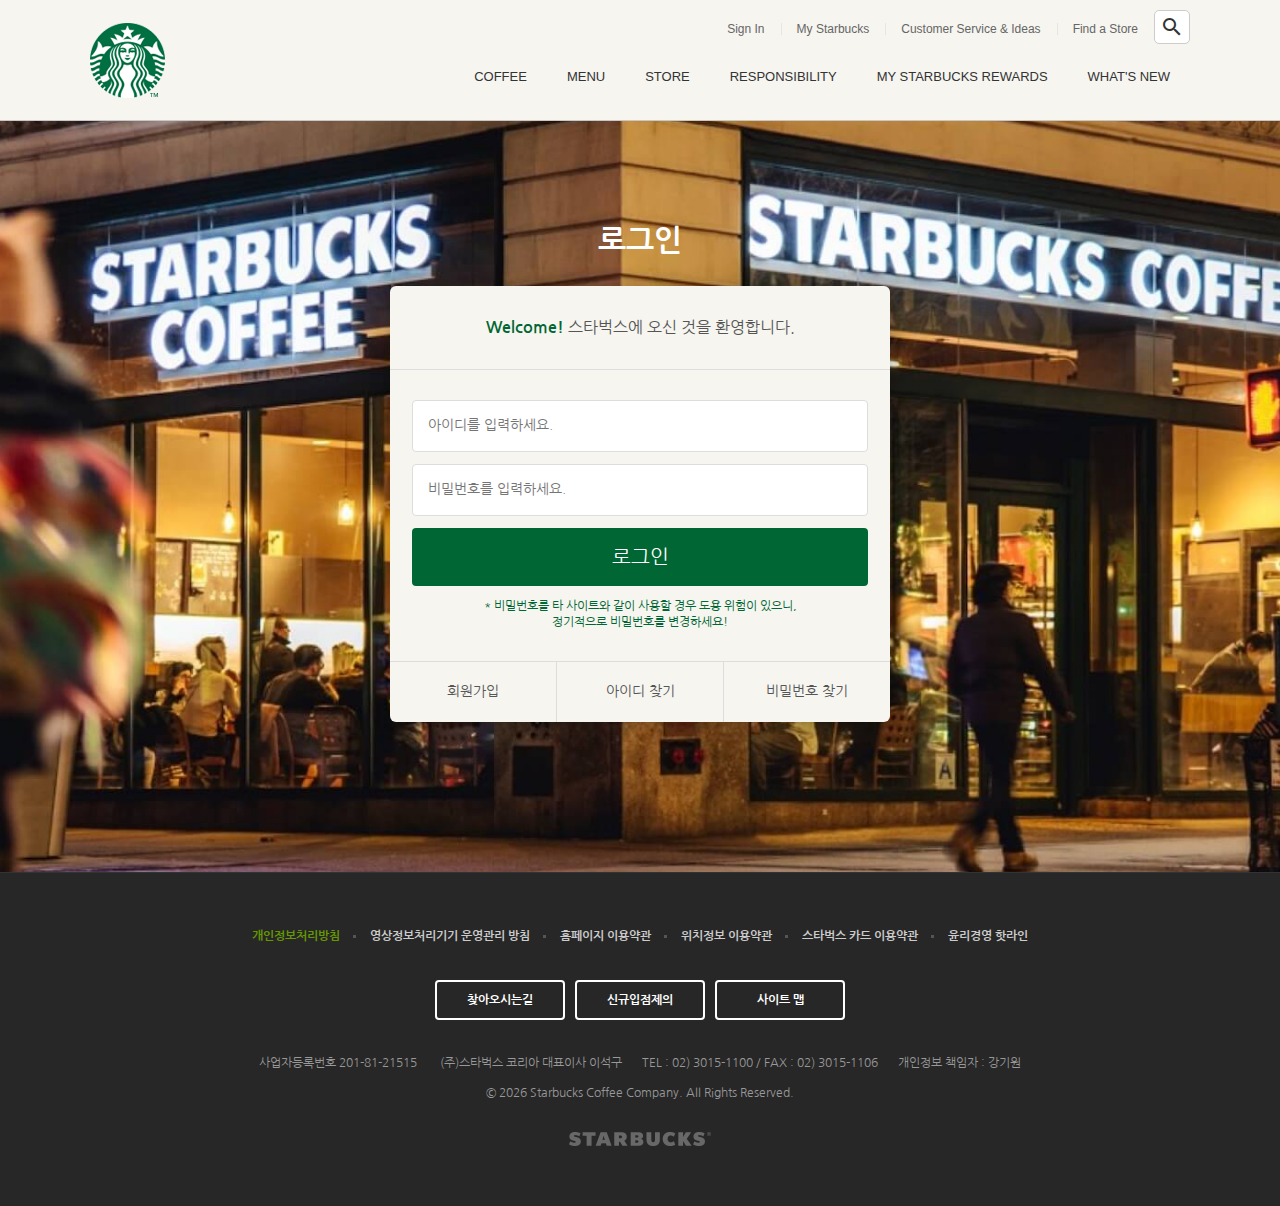
<file: signin/index.html>
<!DOCTYPE html>
<html lang="ko">
  <head>
    <meta charset="UTF-8" />
    <meta http-equiv="X-UA-Compatible" content="IE=edge" />
    <meta name="viewport" content="width=device-width, initial-scale=1.0" />
    <title>Starbucks Coffee Korea</title>

    <meta property="og:type" content="website" />
    <meta property="og:site_name" content="Starbucks" />
    <meta property="og:title" content="Starbucks Coffee Korea" />
    <meta
      property="og:description"
      content="스타벅스는 세계에서 가장 큰 다국적 커피 전문점으로, 64개국에서 총 23,187개의 매점을 운영하고 있습니다."
    />
    <meta property="og:image" content="../images/starbucks_seo.jpg" />
    <meta property="og:url" content="https://starbucks.co.kr" />

    <meta property="twitter:card" content="summary" />
    <meta property="twitter:site" content="Starbucks" />
    <meta property="twitter:title" content="Starbucks Coffee Korea" />
    <meta
      property="twitter:description"
      content="스타벅스는 세계에서 가장 큰 다국적 커피 전문점으로, 64개국에서 총 23,187개의 매점을 운영하고 있습니다."
    />
    <meta property="twitter:image" content="../images/starbucks_seo.jpg" />
    <meta property="twitter:url" content="https://starbucks.co.kr" />

    <link rel="icon" href="../favicon.png" />
    <link rel="preconnect" href="https://fonts.googleapis.com" />
    <link rel="preconnect" href="https://fonts.gstatic.com" crossorigin />
    <link
      href="https://fonts.googleapis.com/css2?family=Nanum+Gothic:wght@400;700&display=swap"
      rel="stylesheet"
    />
    <link
      rel="stylesheet"
      href="https://fonts.googleapis.com/icon?family=Material+Icons"
    />
    <link rel="stylesheet" href="../css/reset.css" />
    <link rel="stylesheet" href="../css/common.css" />
    <link rel="stylesheet" href="../css/signin.css" />

    <script defer src="../js/common.js"></script>
  </head>
  <body>
    <!-- HEADER -->
    <header>
      <div class="inner">
        <a href="/" class="logo">
          <img src="../images/starbucks_logo.png" alt="STARBUCKS" />
        </a>

        <div class="sub-menu">
          <ul class="menu">
            <li><a href="/signin">Sign In</a></li>
            <li><a href="javascript.void(0)">My Starbucks</a></li>
            <li><a href="javascript.void(0)">Customer Service & Ideas</a></li>
            <li><a href="javascript.void(0)">Find a Store</a></li>
          </ul>
          <div class="search">
            <input type="text" />
            <div class="material-icons">
              <span class="material-icons"> search </span>
            </div>
          </div>
        </div>

        <ul class="main-menu">
          <li class="item">
            <div class="item__name">COFFEE</div>
            <div class="item__contents">
              <div class="contents__menu">
                <ul class="inner">
                  <li>
                    <h4>커피</h4>
                    <ul>
                      <li>스타벅스 원두</li>
                      <li>스타벅스 비아</li>
                      <li>스타벅스 오리가미</li>
                    </ul>
                  </li>
                  <li>
                    <h4>에스프레소 음료</h4>
                    <ul>
                      <li>도피오</li>
                      <li>에스프레소 마키아또</li>
                      <li>아메리카노</li>
                      <li>마키아또</li>
                      <li>카푸치노</li>
                      <li>라떼</li>
                      <li>모카</li>
                      <li>리스트레또 비안코</li>
                    </ul>
                  </li>
                  <li>
                    <h4>커피 이야기</h4>
                    <ul>
                      <li>스타벅스 로스트 스팩트럼</li>
                      <li>최상의 아라비카 원두</li>
                      <li>한 잔의 커피가 완성되기까지</li>
                      <li>클로버® 커피 추출 시스템</li>
                    </ul>
                  </li>
                  <li>
                    <h4>최상의 커피를 즐기는 법</h4>
                    <ul>
                      <li>커피 프레스</li>
                      <li>푸어 오버</li>
                      <li>아이스 푸어 오버</li>
                      <li>커피 메이커</li>
                      <li>리저브를 매장에서 다양하게 즐기는 법</li>
                    </ul>
                  </li>
                </ul>
              </div>
              <div class="contents__texture">
                <div class="inner">
                  <h4>나와 어울리는 커피 찾기</h4>
                  <p>스타벅스가 여러분에게 어울리는 커피를 찾아드립니다.</p>
                  <h4>최상의 커피를 즐기는 법</h4>
                  <p>여러가지 방법을 통해 다양한 풍미의 커피를 즐겨보세요.</p>
                </div>
              </div>
            </div>
          </li>
          <li class="item">
            <div class="item__name">MENU</div>
            <div class="item__contents">
              <div class="contents__menu">
                <ul class="inner">
                  <li>
                    <h4>음료</h4>
                    <ul>
                      <li>콜드 브루</li>
                      <li>브루드 커피</li>
                      <li>에스프레소</li>
                      <li>프라푸치노</li>
                      <li>블렌디드 음료</li>
                      <li>스타벅스 피지오</li>
                      <li>티(티바나)</li>
                      <li>기타 제조 음료</li>
                      <li>스타벅스 주스(병음료)</li>
                    </ul>
                  </li>
                  <li>
                    <h4>푸드</h4>
                    <ul>
                      <li>베이커리</li>
                      <li>케익</li>
                      <li>샌드위치 & 샐러드</li>
                      <li>따뜻한 푸드</li>
                      <li>과일 & 요거트</li>
                      <li>스낵 & 미니 디저트</li>
                      <li>아이스크림</li>
                    </ul>
                  </li>
                  <li>
                    <h4>상품</h4>
                    <ul>
                      <li>머그</li>
                      <li>글라스</li>
                      <li>플라스틱 텀블러</li>
                      <li>스테인리스 텀블러</li>
                      <li>보온병</li>
                      <li>액세서리</li>
                      <li>커피 용품</li>
                      <li>패키지 티(티바나)</li>
                    </ul>
                  </li>
                  <li>
                    <h4>카드</h4>
                    <ul>
                      <li>실물카드</li>
                      <li>e-Gift 카드</li>
                    </ul>
                  </li>
                  <li>
                    <h4>메뉴 이야기</h4>
                    <ul>
                      <li>콜드 브루</li>
                      <li>스타벅스 티바나</li>
                    </ul>
                  </li>
                </ul>
              </div>
              <div class="contents__texture">
                <div class="inner">
                  <h4 class="new">스타벅스 티바나</h4>
                  <p>
                    다양한 찻잎과 향신료 등 개성있는 재료로 새로운 맛과 향의
                    티를 선보입니다.
                  </p>
                </div>
              </div>
            </div>
          </li>
          <li class="item">
            <div class="item__name">STORE</div>
            <div class="item__contents">
              <div class="contents__menu">
                <ul class="inner">
                  <li>
                    <h4>매장 찾기</h4>
                    <ul>
                      <li>퀵 검색</li>
                      <li>지역 검색</li>
                      <li>My 매장</li>
                    </ul>
                  </li>
                  <li>
                    <h4>매장 이야기</h4>
                    <ul>
                      <li>청담스타</li>
                      <li>티바나 인스파이어드 매장</li>
                      <li>파미에파크</li>
                    </ul>
                  </li>
                </ul>
              </div>
              <div class="contents__texture">
                <div class="inner">
                  <h4>매장 찾기</h4>
                  <p>보다 빠르게 매장을 찾아보세요.</p>
                  <h4 class="new">청담스타</h4>
                  <p>스타벅스 1,000호점인 청담스타점을 만나보세요.</p>
                </div>
              </div>
            </div>
          </li>
          <li class="item">
            <div class="item__name">RESPONSIBILITY</div>
            <div class="item__contents">
              <div class="contents__menu">
                <ul class="inner">
                  <li>
                    <h4>지역 사회 참여 활동</h4>
                    <ul>
                      <li>회망배달 캠페인</li>
                      <li>재능기부 카페 소식</li>
                      <li>커뮤니티 스토어</li>
                      <li>청년인재 양성</li>
                      <li>우리 농산물 사랑 캠페인</li>
                      <li>우리 문화 지키기</li>
                    </ul>
                  </li>
                  <li>
                    <h4>환경보호 활동</h4>
                    <ul>
                      <li>환경 발자국 줄이기</li>
                      <li>일회용 컵 없는 매장</li>
                      <li>커피 원두 재활용</li>
                    </ul>
                  </li>
                  <li>
                    <h4>윤리 구매</h4>
                    <ul>
                      <li>윤리적 원두 구매</li>
                      <li>공정무역 인증</li>
                      <li>커피 농가 지원 활동</li>
                    </ul>
                  </li>
                  <li>
                    <h4>글로벌 사회 공헌</h4>
                    <ul>
                      <li>윤리경영 보고서</li>
                      <li>스타벅스 재단</li>
                      <li>지구촌 봉사의 달</li>
                    </ul>
                  </li>
                </ul>
              </div>
              <div class="contents__texture">
                <div class="inner">
                  <h4>커피원두 재활용</h4>
                  <p>스타벅스 커피 원두를 재활용 해보세요.</p>
                </div>
              </div>
            </div>
          </li>
          <li class="item">
            <div class="item__name">MY STARBUCKS REWARDS</div>
            <div class="item__contents">
              <div class="contents__menu">
                <ul class="inner">
                  <li>
                    <h4>마이 스타벅스 리워드</h4>
                    <ul>
                      <li>마이 스타벅스 리워드 소개</li>
                      <li>등급 및 혜택</li>
                      <li>스타벅스 별</li>
                      <li>자주하는 질문</li>
                    </ul>
                  </li>
                  <li>
                    <h4>스타벅스 카드</h4>
                    <ul>
                      <li>스타벅스 카드 소개</li>
                      <li>스타벅스 카드 갤러리</li>
                      <li>등록 및 조회</li>
                      <li>충전 및 이용안내</li>
                      <li>분실신고/환불신청</li>
                      <li>자주하는 질문</li>
                    </ul>
                  </li>
                  <li>
                    <h4>스타벅스 카드 e-Gift</h4>
                    <ul>
                      <li>스타벅스 카드 e-Gift 소개</li>
                      <li>이용안내</li>
                      <li>선물하기</li>
                      <li>자주하는 질문</li>
                    </ul>
                  </li>
                </ul>
              </div>
              <div class="contents__texture">
                <div class="inner">
                  <h4>스타벅스 카드 등록하기</h4>
                  <p>
                    카드 등록 후 리워드 서비스를 누리고 사용내역도 조회해보세요.
                  </p>
                </div>
              </div>
            </div>
          </li>
          <li class="item">
            <div class="item__name">WHAT'S NEW</div>
            <div class="item__contents">
              <div class="contents__menu">
                <ul class="inner">
                  <li>
                    <h4>프로모션 & 이벤트</h4>
                    <ul>
                      <li>전체</li>
                      <li>스타벅스 카드</li>
                      <li>마이 스타벅스 리워드</li>
                      <li>온라인</li>
                      <li>2017 스타벅스 플래너</li>
                    </ul>
                  </li>
                  <li>
                    <h4>새소식</h4>
                    <ul>
                      <li>전체</li>
                      <li>상품 출시</li>
                      <li>스타벅스의 문화</li>
                      <li>스타벅스 사회공헌</li>
                      <li>스타벅스 카드출시</li>
                    </ul>
                  </li>
                  <li>
                    <h4>매장별 이벤트</h4>
                    <ul>
                      <li>일반 매장</li>
                      <li>신규 매장</li>
                    </ul>
                  </li>
                </ul>
              </div>
              <div class="contents__texture">
                <div class="inner">
                  <h4>매장별 이벤트</h4>
                  <p>스타벅스의 매장 이벤트 정보를 확인 하실 수 있습니다.</p>
                  <h4>소셜 스타벅스</h4>
                  <p>다양한 스타벅스 SNS 채널을 통해 스타벅스를 만나보세요!</p>
                </div>
              </div>
            </div>
          </li>
        </ul>
      </div>
    </header>

    <section class="signin">
      <h1>로그인</h1>
      <div class="signin__card">
        <h2><strong>Welcome!</strong> 스타벅스에 오신 것을 환영합니다.</h2>
        <form>
          <input type="text" placeholder="아이디를 입력하세요." />
          <input type="password" placeholder="비밀번호를 입력하세요." />
          <input type="submit" value="로그인" />
          <p>
            * 비밀번호를 타 사이트와 같이 사용할 경우 도용 위험이 있으니,<br />
            정기적으로 비밀번호를 변경하세요!
          </p>
        </form>
        <div class="actions">
          <a href="javascript:void(0)">회원가입</a
          ><a href="javascript:void(0)">아이디 찾기</a
          ><a href="javascript:void(0)">비밀번호 찾기</a>
        </div>
      </div>
    </section>

    <!-- FOOTER -->
    <footer>
      <div class="inner">
        <ul class="menu">
          <li>
            <a href="javascript:void(0)" class="green">개인정보처리방침</a>
          </li>
          <li>
            <a href="javascript:void(0)">영상정보처리기기 운영관리 방침</a>
          </li>
          <li><a href="javascript:void(0)">홈페이지 이용약관</a></li>
          <li><a href="javascript:void(0)">위치정보 이용약관</a></li>
          <li><a href="javascript:void(0)">스타벅스 카드 이용약관</a></li>
          <li><a href="javascript:void(0)">윤리경영 핫라인</a></li>
        </ul>

        <div class="btn-group">
          <a href="javascript:void(0)" class="btn btn--white">찾아오시는길</a>
          <a href="javascript:void(0)" class="btn btn--white">신규입점제의</a>
          <a href="javascript:void(0)" class="btn btn--white">사이트 맵</a>
        </div>

        <div class="info">
          <span>사업자등록번호 201-81-21515 </span
          ><span>(주)스타벅스 코리아 대표이사 이석구</span
          ><span>TEL : 02) 3015-1100 / FAX : 02) 3015-1106</span
          ><span>개인정보 책임자 : 강기원</span>
        </div>
        <p class="copyright">
          &copy; <span class="this-year"></span>Starbucks Coffee Company. All
          Rights Reserved.
        </p>
        <img src="../images/starbucks_logo_only_text.png" alt="" class="logo" />
      </div>
    </footer>
  </body>
</html>
</file>
<file: css/common.css>
/* COMMON */
body {
  color: #333;
  font-size: 16px;
  font-weight: 400;
  line-height: 1.4;
  font-family: "Nanum Gothic", sans-serif;
}
img {
  display: block;
}
.inner {
  width: 1100px;
  margin: 0 auto;
  position: relative;
}
.btn {
  width: 130px;
  padding: 10px;
  border: 2px solid #333;
  border-radius: 4px;
  color: #333;
  font-size: 16px;
  font-weight: 700;
  text-align: center;
  cursor: pointer;
  box-sizing: border-box;
  display: block;
  transition: 0.4s;
}
.btn:hover {
  background-color: #333;
  color: white;
}
.btn.btn--reverse {
  background-color: #333;
  color: white;
}
.btn.btn--reverse:hover {
  background-color: transparent;
  color: #333;
}
.btn.btn--brown {
  color: #592b18;
  border-color: #592b18;
}
.btn.btn--brown:hover {
  color: #fff;
  background-color: #592b18;
}
.btn.btn--gold {
  color: #d9aa8a;
  border-color: #d9aa8a;
}
.btn.btn--gold:hover {
  color: #fff;
  border-color: #d9aa8a;
}
.btn.btn--white {
  color: #fff;
  border-color: #fff;
}
.btn.btn--white:hover {
  color: #333;
  background-color: #fff;
}

.back-to-position {
  opacity: 0;
  transition: 1s;
}
.back-to-position.to-right {
  transform: translateX(-150px);
}
.back-to-position.to-left {
  transform: translateX(150px);
}
.show .back-to-position {
  opacity: 1;
  transform: translateX(0);
}
.show .back-to-position.delay-0 {
  transition-delay: 0s;
}
.show .back-to-position.delay-1 {
  transition-delay: 0.3s;
}
.show .back-to-position.delay-2 {
  transition-delay: 0.6s;
}
.show .back-to-position.delay-3 {
  transition-delay: 0.9s;
}

/* HEADER */
header {
  background-color: #f6f5f0;
  border-bottom: 1px solid #c8c8c8;
  position: fixed;
  top: 0;
  width: 100%;
  z-index: 9;
}

header > .inner {
  height: 120px;
}

header .logo {
  height: 75px;
  position: absolute;
  top: 0;
  bottom: 0;
  left: 0;
  margin: auto;
}

header .sub-menu {
  position: absolute;
  top: 10px;
  right: 0;
  display: flex;
}

header .sub-menu ul.menu {
  font-family: Arial, sans-serif;
  display: flex;
}

header .sub-menu ul.menu li {
  position: relative;
}
header .sub-menu ul.menu li:before {
  content: "";
  width: 1px;
  height: 12px;
  background-color: #e5e5e5;
  position: absolute;
  top: 0;
  bottom: 0;
  margin: auto;
}
header .sub-menu ul.menu li:first-child:before {
  display: none;
}

header .sub-menu ul.menu li a {
  font-size: 12px;
  padding: 11px 16px;
  display: block;
  color: #656565;
}

header .sub-menu ul.menu li a:hover {
  color: black;
}

header .sub-menu .search {
  position: relative;
  height: 34px;
}

header .sub-menu .search input {
  width: 36px;
  height: 34px;
  padding: 4px 10px;
  border: 1px solid #ccc;
  box-sizing: border-box;
  border-radius: 5px;
  outline: none;
  background-color: #fff;
  color: #777;
  font-size: 12px;
  transition: width 0.4s ease-in-out;
}
header .sub-menu .search input:focus {
  width: 190px;
  border-color: #669900;
}

header .sub-menu .search .material-icons {
  position: absolute;
  height: 24px;
  top: 0;
  bottom: 0;
  right: 3px;
  margin: auto;
  cursor: pointer;
  transition: 0.4s;
}
header .sub-menu .search.focused .material-icons {
  opacity: 0;
}

header .main-menu {
  position: absolute;
  bottom: 0;
  right: 0;
  z-index: 1;
  display: flex;
}
header .main-menu .item {
}
header .main-menu .item .item__name {
  padding: 10px 20px 34px 20px;
  font-family: Arial, sans-serif;
  font-size: 13px;
}
header .main-menu .item:hover .item__name {
  background-color: #2c2a29;
  color: #669900;
  border-radius: 6px 6px 0 0;
}
header .main-menu .item .item__contents {
  width: 100%;
  position: fixed;
  left: 0;
  display: none;
}
header .main-menu .item:hover .item__contents {
  display: block;
}
header .main-menu .item .item__contents .contents__menu {
  background-color: #2c2a29;
}
header .main-menu .item .item__contents .contents__menu > ul {
  display: flex;
  padding: 20px 0;
}
header .main-menu .item .item__contents .contents__menu > ul > li {
  width: 220px;
}
header .main-menu .item .item__contents .contents__menu > ul > li h4 {
  padding: 3px 0 12px 0;
  font-size: 14px;
  color: #fff;
}
header .main-menu .item .item__contents .contents__menu > ul > li ul li {
  padding: 5px 0;
  font-size: 12px;
  color: #999;
  cursor: pointer;
}
header .main-menu .item .item__contents .contents__menu > ul > li ul li:hover {
  color: #669900;
}
header .main-menu .item .item__contents .contents__texture {
  padding: 26px 0;
  font-size: 12px;
  background-image: url("../images/main_menu_pattern.jpg");
}
header .main-menu .item .item__contents .contents__texture h4 {
  color: #999;
  font-weight: 700;
}
header .main-menu .item .item__contents .contents__texture p {
  color: #669900;
  margin: 4px 0 14px;
}

header .badges {
  position: absolute;
  top: 132px;
  right: 12px;
}

header .badges .badge {
  border-radius: 10px;
  overflow: hidden;
  margin-bottom: 12px;
  box-shadow: 4px 4px 10px rgba(0, 0, 0, 0.15);
  cursor: pointer;
}

/* FOOTER */
footer {
  background-color: #272727;
  border-top: 1px solid #333;
}
footer .inner {
  padding: 40px 0 60px 0;
}
footer .menu {
  display: flex;
  justify-content: center;
}
footer .menu li {
  position: relative;
}
footer .menu li::before {
  content: "";
  width: 3px;
  height: 3px;
  background-color: #555;
  position: absolute;
  top: 0;
  bottom: 0;
  right: -1px;
  margin: auto;
}
footer .menu li:last-child::before {
  display: none;
}

footer .menu li a {
  color: #ccc;
  font-size: 12px;
  font-weight: 700;
  padding: 15px;
  display: block;
}
footer .menu li a.green {
  color: #669900;
}
footer .btn-group {
  margin-top: 20px;
  display: flex;
  justify-content: center;
}
footer .btn-group .btn {
  font-size: 12px;
  margin-right: 10px;
}
footer .btn-group .btn:last-child {
  margin-right: 0;
}
footer .info {
  margin-top: 30px;
  text-align: center;
}
footer .info span {
  margin-right: 20px;
  color: #999;
  font-size: 12px;
}
footer .info span:last-child {
  margin-right: 0;
}

footer .copyright {
  color: #999;
  font-size: 12px;
  text-align: center;
  margin-top: 12px;
}

footer .logo {
  /* img 요소가 display:block; + margin:0 auto;인 경우
  width 속성이 없어도 가운데 정렬이 가능
  우리는 현재 프로젝트에서 img요소에 display:block을 지정했음 */
  margin: 30px auto 0;
}
</file>
<file: css/signin.css>
.signin {
  margin-top: 120px;
  padding: 100px 0 150px;
  background-image: url(../images/signin_bg.jpg);
  background-repeat: no-repeat;
  background-position: center;
  background-attachment: fixed;
  background-size: cover;
}

.signin h1 {
  color: #fff;
  font-size: 30px;
  font-weight: 700;
  text-align: center;
  margin-bottom: 24px;
}

.signin__card {
  width: 500px;
  margin: 0 auto;
  border-radius: 6px;
  background-color: #f6f5f0;
  box-shadow: 2px 2px 20px rgba(0, 0, 0, 0.3);
  color: #555;
}
.signin__card h2 {
  padding: 30px;
  font: size 18px;
  text-align: center;
  border-bottom: 1px solid #ddd;
}
.signin__card h2 strong {
  font-weight: 700;
  color: #006633;
}
.signin__card form {
  padding: 30px 22px;
}
.signin__card form input {
  width: 100%;
  margin-bottom: 12px;
  padding: 15px;
  border: 1px solid #ddd;
  border-radius: 4px;
  outline: none;
  box-sizing: border-box;
  font-size: 14px;
}
.signin__card form [type="submit"] {
  background-color: #006633;
  border: none;
  color: #fff;
  font-size: 20px;
  cursor: pointer;
}
.signin__card form p {
  font-size: 12px;
  color: #006633;
  text-align: center;
}

.signin__card .actions {
  display: flex;
  border-top: 1px solid #ddd;
}
.signin__card .actions a {
  flex-grow: 1;
  flex-basis: 0;
  text-align: center;
  font-size: 14px;
  padding: 20px;
  color: #555;
  border-right: 1px solid #ddd;
}
.signin__card .actions a:last-child {
  border-right: 0;
}
.signin__card .actions a:hover {
  text-decoration: underline;
}
</file>
